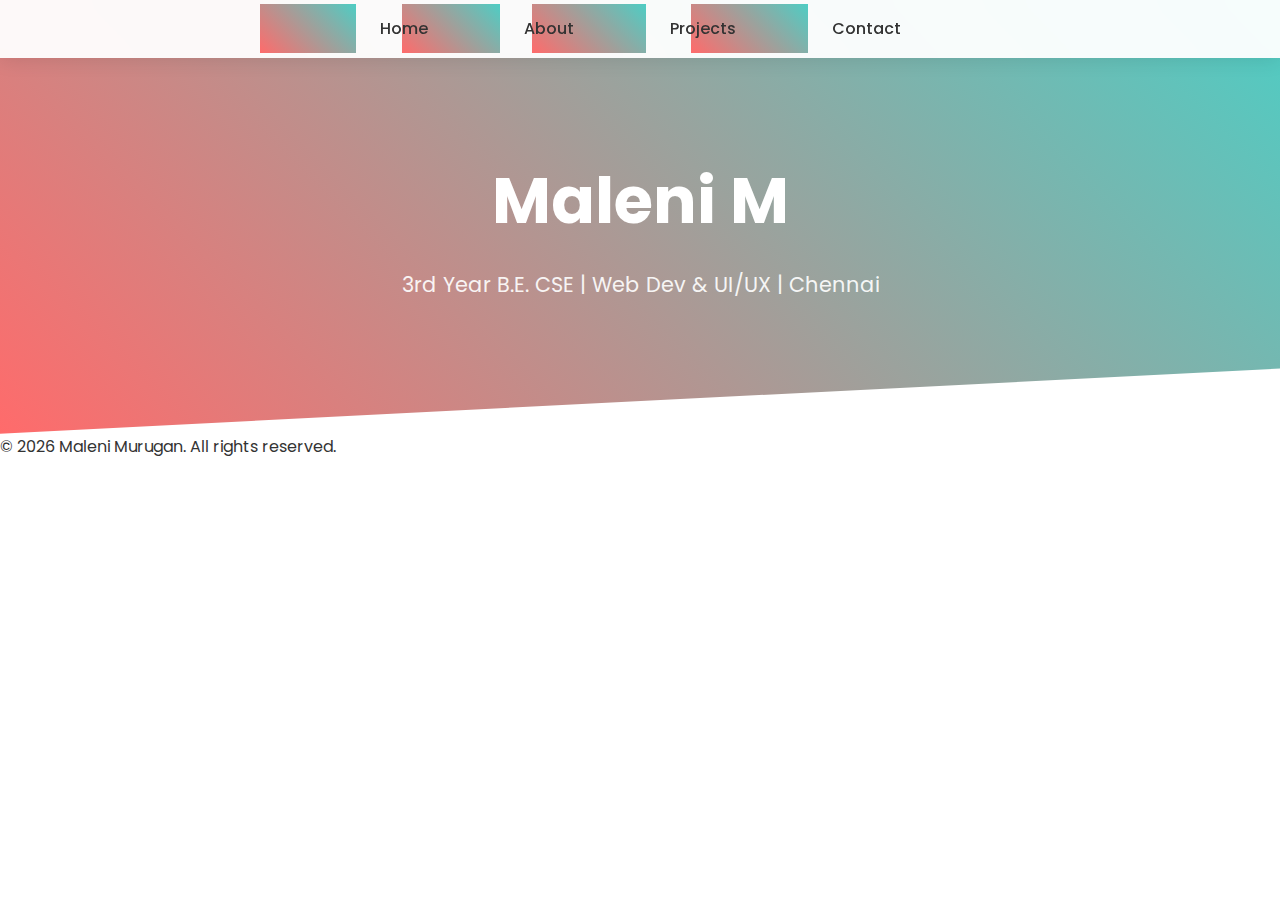
<file: exp-1-portfolio/index.html>
<!DOCTYPE html>
<html lang="en">
<head>
    <meta charset="UTF-8">
    <meta name="viewport" content="width=device-width, initial-scale=1.0">
    <title>Maleni M- Portfolio</title>
    <link rel="stylesheet" href="css/style.css">
</head>
<body>
    <header>
        <nav>
            <ul>
                <li><a href="index.html">Home</a></li>
                <li><a href="about.html">About</a></li>
                <li><a href="projects.html">Projects</a></li>
                <li><a href="contact.html">Contact</a></li>
            </ul>
        </nav>
    </header>
    <main>
        <section class="hero">
             <h1>Maleni M</h1>
            <p>3rd Year B.E. CSE | Web Dev & UI/UX | Chennai</p>
        </section>
    </main>
    <footer>&copy; 2026 Maleni Murugan. All rights reserved.</footer>
</body>
</html>
</file>
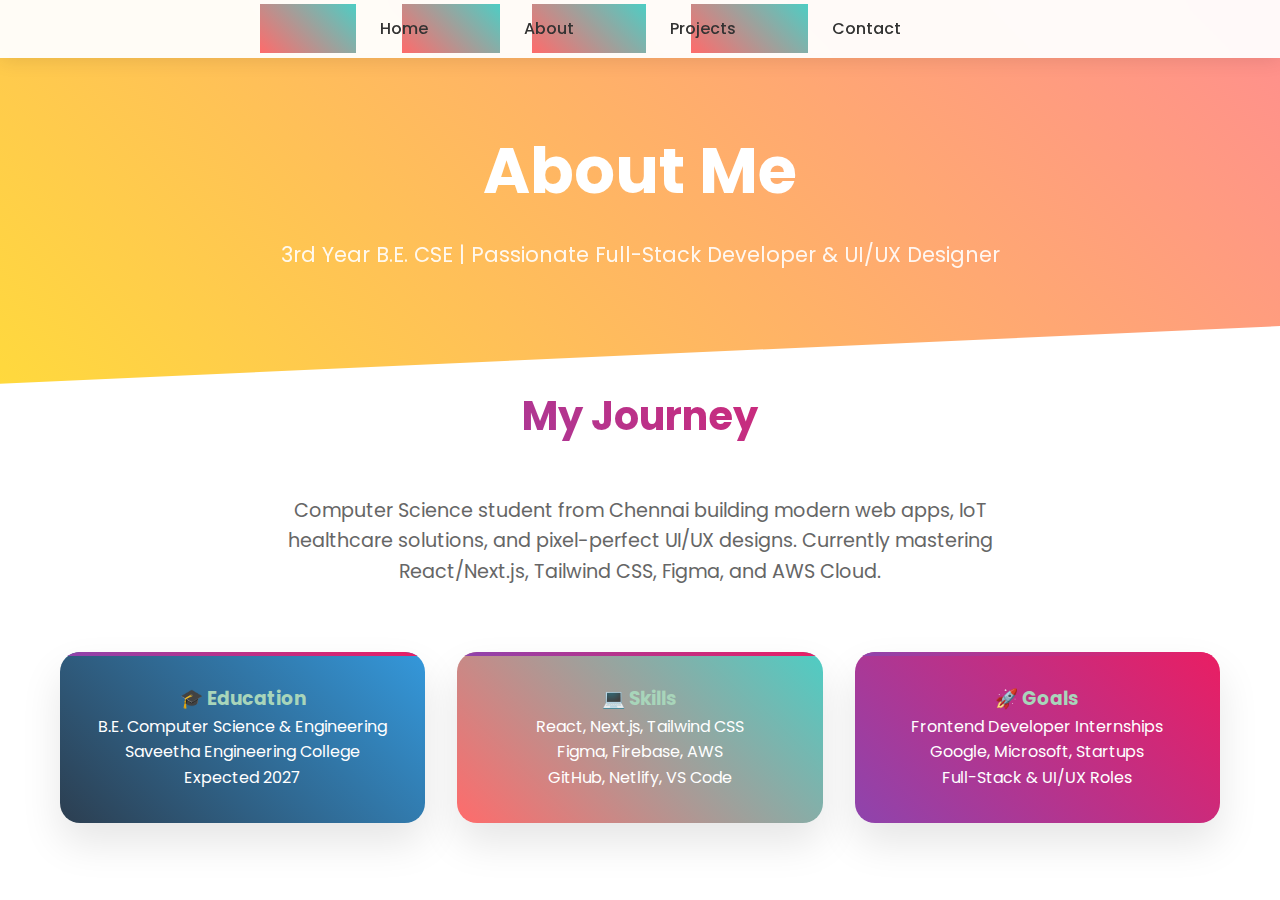
<file: exp-1-portfolio/about.html>
<!DOCTYPE html>
<html lang="en">
<head>
    <meta charset="UTF-8">
    <meta name="viewport" content="width=device-width, initial-scale=1.0">
    <title>About - Maleni M</title>
    <link rel="stylesheet" href="css/style.css">
</head>
<body>
    <nav>
        <ul>
            <li><a href="index.html">Home</a></li>
            <li><a href="about.html">About</a></li>
            <li><a href="projects.html">Projects</a></li>
            <li><a href="contact.html">Contact</a></li>
        </ul>
    </nav>

    <section class="hero" style="background: var(--secondary-gradient); padding: 120px 20px 80px;">
        <h1>About Me</h1>
        <p>3rd Year B.E. CSE | Passionate Full-Stack Developer & UI/UX Designer</p>
    </section>

    <section class="container">
        <div style="max-width: 800px; margin: 0 auto; text-align: center;">
            <h2 style="background: var(--purple-gradient); -webkit-background-clip: text; -webkit-text-fill-color: transparent;">My Journey</h2>
            <p style="font-size: 1.2rem; color: #666; margin-bottom: 2rem;">
                Computer Science student from Chennai building modern web apps, IoT healthcare solutions, and pixel-perfect UI/UX designs. 
                Currently mastering React/Next.js, Tailwind CSS, Figma, and AWS Cloud.
            </p>
        </div>

        <div style="display: grid; grid-template-columns: repeat(auto-fit, minmax(300px, 1fr)); gap: 2rem; margin-top: 4rem;">
            <div class="project-card" style="background: var(--dark-gradient); color: white; text-align: center; padding: 2rem;">
                <h3 style="color: #A8D5BA;">🎓 Education</h3>  <!-- Changed from #FFD93D -->
                <p>B.E. Computer Science & Engineering<br>Saveetha Engineering College<br>Expected 2027</p>
            </div>
            <div class="project-card" style="background: var(--primary-gradient); color: white; text-align: center; padding: 2rem;">
                <h3 style="color: #A8D5BA;">💻 Skills</h3>     <!-- Changed from #FFD93D -->
                <p>React, Next.js, Tailwind CSS<br>Figma, Firebase, AWS<br>GitHub, Netlify, VS Code</p>
            </div>
            <div class="project-card" style="background: var(--purple-gradient); color: white; text-align: center; padding: 2rem;">
                <h3 style="color: #A8D5BA;">🚀 Goals</h3>      <!-- Changed from #FFD93D -->
                <p>Frontend Developer Internships<br>Google, Microsoft, Startups<br>Full-Stack & UI/UX Roles</p>
            </div>
        </div>
    </section>

    <script>
        window.addEventListener('scroll', () => {
            document.querySelector('nav').classList.toggle('scrolled', window.scrollY > 50);
        });
    </script>
</body>
</html>
</file>
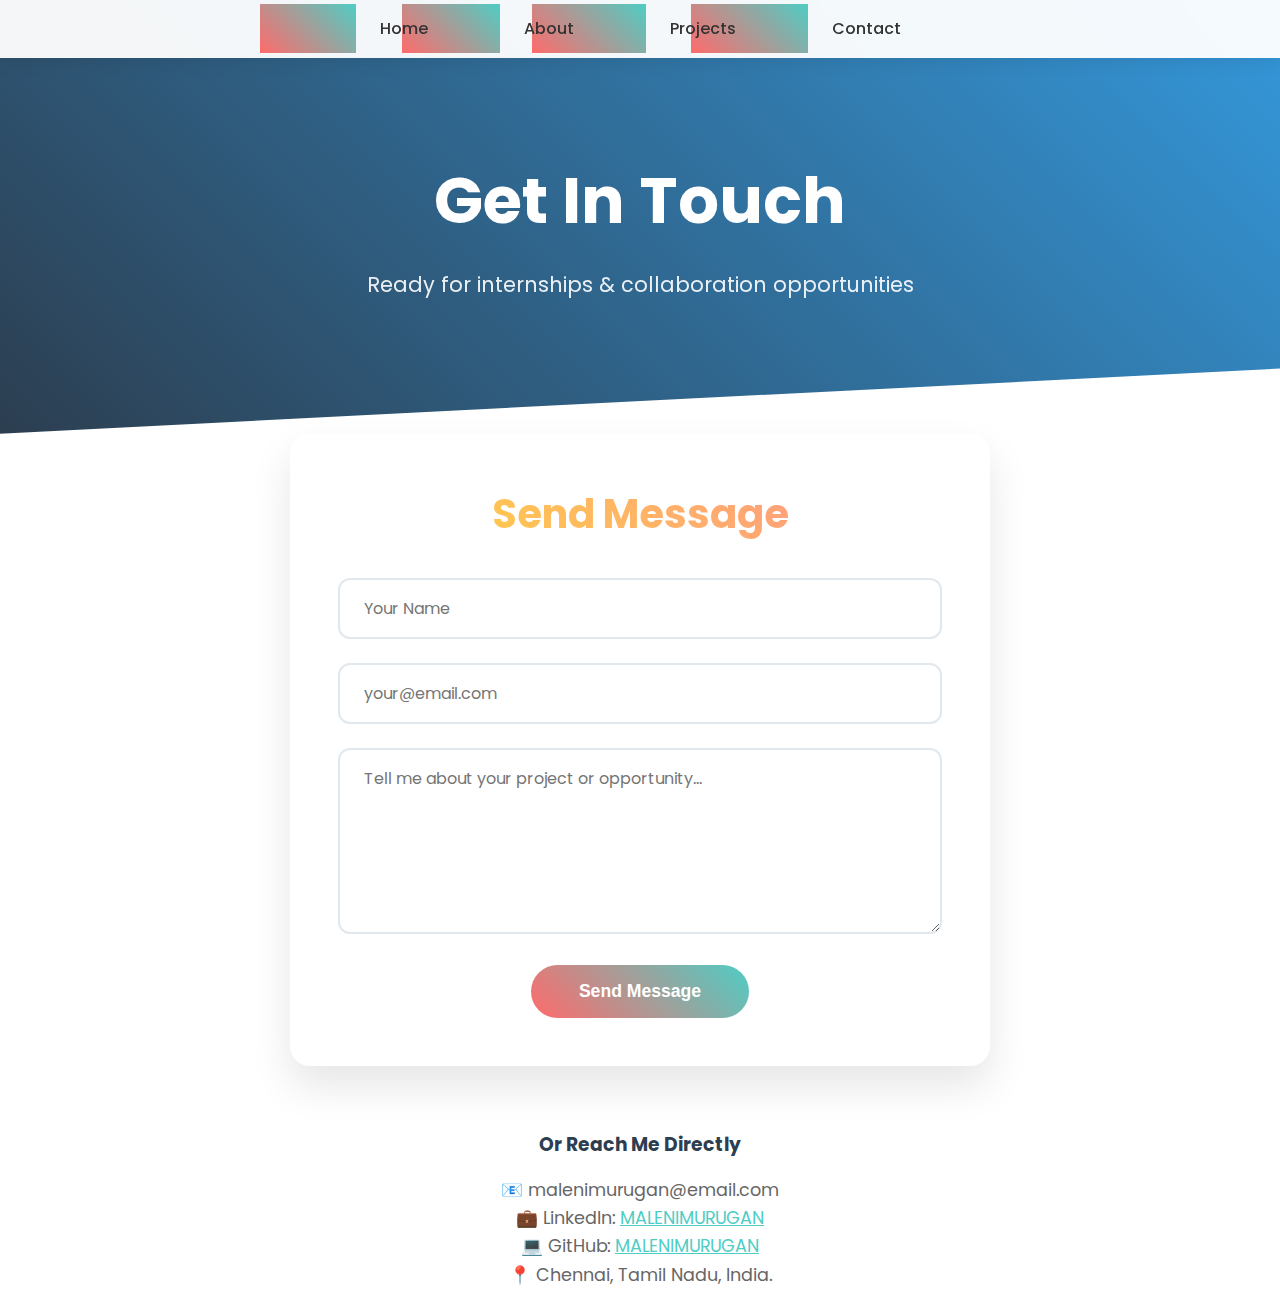
<file: exp-1-portfolio/contact.html>
<!DOCTYPE html>
<html lang="en">
<head>
    <meta charset="UTF-8">
    <meta name="viewport" content="width=device-width, initial-scale=1.0">
    <title>Contact - Maleni Murugan</title>
    <link rel="stylesheet" href="css/style.css">
</head>
<body>
    <nav>
        <ul>
            <li><a href="index.html">Home</a></li>
            <li><a href="about.html">About</a></li>
            <li><a href="projects.html">Projects</a></li>
            <li><a href="contact.html">Contact</a></li>
        </ul>
    </nav>

    <section class="hero" style="background: var(--dark-gradient);">
        <h1>Get In Touch</h1>
        <p>Ready for internships & collaboration opportunities</p>
    </section>

    <section class="container">
        <div class="contact-form">
            <h2 style="text-align: center; margin-bottom: 2rem; color: #2c3e50;">Send Message</h2>
            <form>
                <div class="form-group">
                    <input type="text" placeholder="Your Name" required>
                </div>
                <div class="form-group">
                    <input type="email" placeholder="your@email.com" required>
                </div>
                <div class="form-group">
                    <textarea rows="6" placeholder="Tell me about your project or opportunity..." required></textarea>
                </div>
                <button type="submit" class="btn">Send Message</button>
            </form>
        </div>

        <div style="margin-top: 4rem; text-align: center;">
            <h3 style="color: #2c3e50; margin-bottom: 1rem;">Or Reach Me Directly</h3>
            <p style="font-size: 1.1rem; color: #666;">
                📧 malenimurugan@email.com<br>
                💼 LinkedIn: <a href="#" style="color: #4ECDC4;">MALENIMURUGAN</a><br>
                💻 GitHub: <a href="#" style="color: #4ECDC4;">MALENIMURUGAN</a><br>
                📍 Chennai, Tamil Nadu, India.
            </p>
        </div>
    </section>

    <script>
        window.addEventListener('scroll', () => {
            document.querySelector('nav').classList.toggle('scrolled', window.scrollY > 50);
        });
    </script>
</body>
</html>
</file>
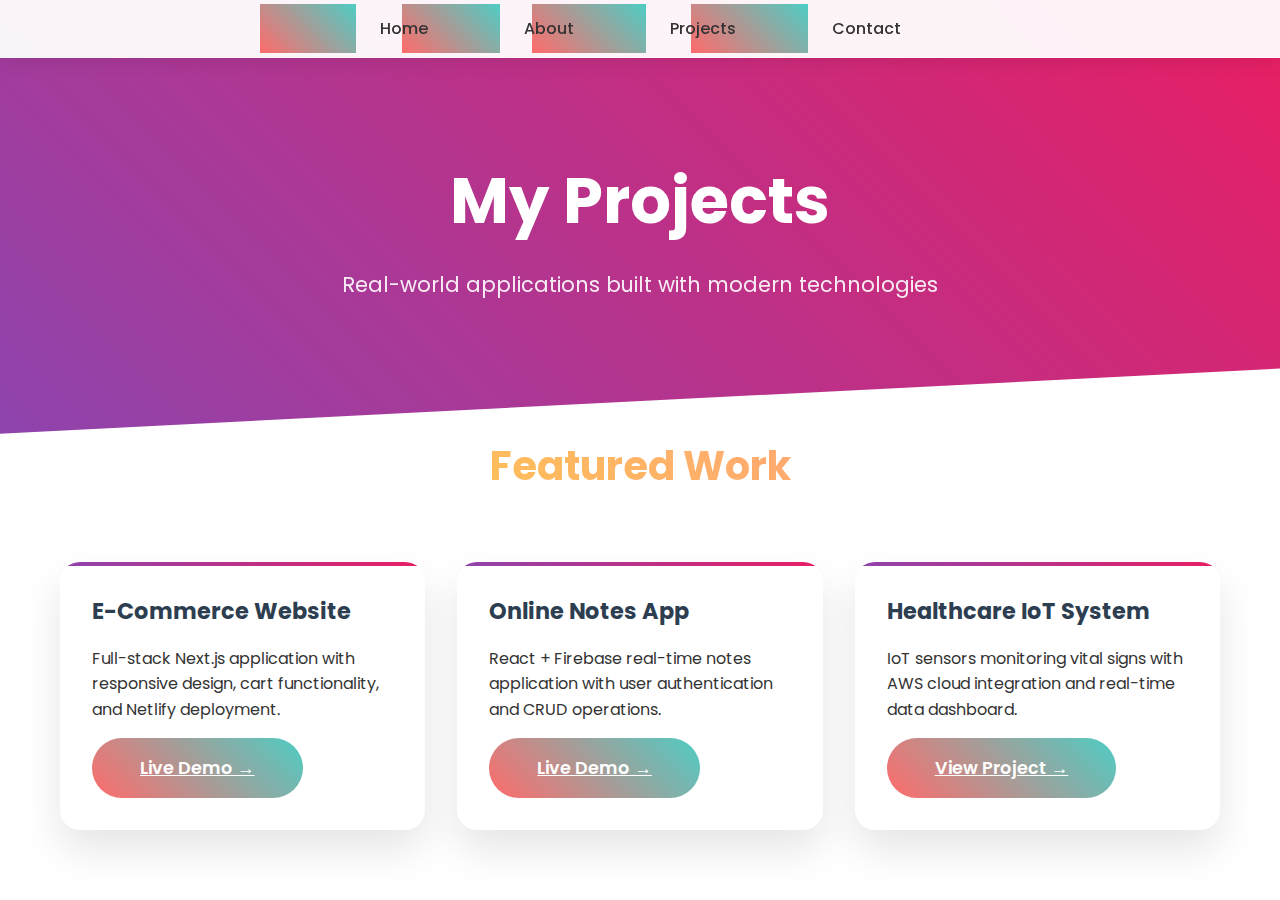
<file: exp-1-portfolio/projects.html>
<!DOCTYPE html>
<html lang="en">
<head>
    <meta charset="UTF-8">
    <meta name="viewport" content="width=device-width, initial-scale=1.0">
    <title>Projects - Maleni M</title>
    <link rel="stylesheet" href="css/style.css">
</head>
<body>
    <nav>
        <ul>
            <li><a href="index.html">Home</a></li>
            <li><a href="about.html">About</a></li>
            <li><a href="projects.html">Projects</a></li>
            <li><a href="contact.html">Contact</a></li>
        </ul>
    </nav>

    <section class="hero" style="background: var(--purple-gradient);">
        <h1>My Projects</h1>
        <p>Real-world applications built with modern technologies</p>
    </section>

    <section class="container">
        <h2 style="text-align: center; margin-bottom: 4rem;">Featured Work</h2>
        <div class="projects-grid">
            <div class="project-card">
                <div class="card-content">
                    <h3>E-Commerce Website</h3>
                    <p>Full-stack Next.js application with responsive design, cart functionality, and Netlify deployment.</p>
                    <a href="#" class="btn" style="margin-top: 1rem; display: inline-block;">Live Demo →</a>
                </div>
            </div>

            <div class="project-card">
                <div class="card-content">
                    <h3>Online Notes App</h3>
                    <p>React + Firebase real-time notes application with user authentication and CRUD operations.</p>
                    <a href="#" class="btn" style="margin-top: 1rem; display: inline-block;">Live Demo →</a>
                </div>
            </div>

            <div class="project-card">
                <div class="card-content">
                    <h3>Healthcare IoT System</h3>
                    <p>IoT sensors monitoring vital signs with AWS cloud integration and real-time data dashboard.</p>
                    <a href="#" class="btn" style="margin-top: 1rem; display: inline-block;">View Project →</a>
                </div>
            </div>
        </div>
    </section>

    <script>
        window.addEventListener('scroll', () => {
            document.querySelector('nav').classList.toggle('scrolled', window.scrollY > 50);
        });
    </script>
</body>
</html>
</file>
<file: exp-1-portfolio/css/style.css>
@import url('https://fonts.googleapis.com/css2?family=Poppins:wght@300;400;600;700&display=swap');

* { margin: 0; padding: 0; box-sizing: border-box; }
body { 
    font-family: 'Poppins', sans-serif; 
    line-height: 1.6; 
    color: #333; 
    overflow-x: hidden;
}

:root {
    --primary-gradient: linear-gradient(45deg, #FF6B6B, #4ECDC4);
    --secondary-gradient: linear-gradient(45deg, #FFD93D, #FF8E8E);
    --dark-gradient: linear-gradient(45deg, #2C3E50, #3498DB);
    --purple-gradient: linear-gradient(45deg, #8E44AD, #E91E63);
}

/* Navigation */
nav { 
    background: rgba(255,255,255,0.95); 
    backdrop-filter: blur(10px); 
    position: fixed; 
    width: 100%; 
    top: 0; 
    z-index: 1000; 
    box-shadow: 0 2px 20px rgba(0,0,0,0.1);
    transition: all 0.3s ease;
}
nav.scrolled { background: rgba(255,255,255,0.98); box-shadow: 0 4px 30px rgba(0,0,0,0.2); }
nav ul { 
    display: flex; 
    justify-content: center; 
    list-style: none; 
    padding: 1rem 0; 
}
nav li { margin: 0 1.5rem; }
nav a { 
    color: #333; 
    text-decoration: none; 
    padding: 0.8rem 1.5rem; 
    border-radius: 50px; 
    font-weight: 500; 
    transition: all 0.3s ease;
    position: relative;
    overflow: hidden;
}
nav a::before {
    content: ''; 
    position: absolute; 
    top: 0; left: -100%; 
    width: 100%; height: 100%; 
    background: var(--primary-gradient); 
    transition: left 0.3s;
    z-index: -1;
}
nav a:hover::before { left: 0; }
nav a:hover { color: white; transform: translateY(-2px); }

/* Hero Section */
.hero { 
    background: var(--primary-gradient); 
    color: white; 
    text-align: center; 
    padding: 150px 20px 100px; 
    clip-path: polygon(0 0, 100% 0, 100% 85%, 0 100%);
}
.hero h1 { 
    font-size: clamp(2.5rem, 5vw, 4rem); 
    margin-bottom: 1rem; 
    animation: fadeInUp 1s ease;
}
.hero p { 
    font-size: 1.3rem; 
    margin-bottom: 2rem; 
    opacity: 0.9;
    animation: fadeInUp 1s ease 0.2s both;
}
.profile-img { 
    width: 200px; height: 200px; 
    border-radius: 50%; 
    border: 5px solid rgba(255,255,255,0.3); 
    box-shadow: 0 20px 40px rgba(0,0,0,0.3);
    animation: float 3s ease-in-out infinite;
}

/* Sections */
.container { max-width: 1200px; margin: 0 auto; padding: 0 20px; }
section { padding: 100px 0; }
h2 { 
    font-size: 2.5rem; 
    text-align: center; 
    margin-bottom: 3rem; 
    background: var(--secondary-gradient); 
    -webkit-background-clip: text; 
    -webkit-text-fill-color: transparent; 
    background-clip: text;
}

/* Projects Grid */
.projects-grid { 
    display: grid; 
    grid-template-columns: repeat(auto-fit, minmax(350px, 1fr)); 
    gap: 2rem; 
}
.project-card { 
    background: white; 
    border-radius: 20px; 
    overflow: hidden; 
    box-shadow: 0 20px 40px rgba(0,0,0,0.1); 
    transition: all 0.4s cubic-bezier(0.175, 0.885, 0.32, 1.275);
    position: relative;
}
.project-card::before {
    content: ''; 
    position: absolute; 
    top: 0; left: 0; 
    right: 0; height: 4px; 
    background: var(--purple-gradient);
}
.project-card:hover { 
    transform: translateY(-15px) scale(1.02); 
    box-shadow: 0 30px 60px rgba(0,0,0,0.2);
}
.project-img { 
    width: 100%; 
    height: 220px; 
    object-fit: cover; 
    transition: transform 0.4s ease;
}
.project-card:hover .project-img { transform: scale(1.1); }
.card-content { padding: 2rem; }
.card-content h3 { color: #2c3e50; margin-bottom: 1rem; font-size: 1.4rem; }

/* Contact Form */
.contact-form { 
    max-width: 700px; 
    margin: 0 auto; 
    background: white; 
    padding: 3rem; 
    border-radius: 20px; 
    box-shadow: 0 20px 40px rgba(0,0,0,0.1);
}
.form-group { margin-bottom: 1.5rem; }
.form-group input, .form-group textarea { 
    width: 100%; 
    padding: 1rem 1.5rem; 
    border: 2px solid #e1e8ed; 
    border-radius: 12px; 
    font-family: inherit; 
    transition: all 0.3s ease;
    font-size: 1rem;
}
.form-group input:focus, .form-group textarea:focus { 
    outline: none; 
    border-color: #4ECDC4; 
    box-shadow: 0 0 0 3px rgba(78, 205, 196, 0.1);
}
.btn { 
    background: var(--primary-gradient); 
    color: white; 
    padding: 1rem 3rem; 
    border: none; 
    border-radius: 50px; 
    font-size: 1.1rem; 
    font-weight: 600; 
    cursor: pointer; 
    transition: all 0.3s ease;
    display: block; margin: 0 auto;
}
.btn:hover { transform: translateY(-3px); box-shadow: 0 10px 25px rgba(255,107,107,0.4); }

/* Animations */
@keyframes fadeInUp { from { opacity: 0; transform: translateY(30px); } to { opacity: 1; transform: translateY(0); } }
@keyframes float { 0%, 100% { transform: translateY(0px); } 50% { transform: translateY(-10px); } }

/* Responsive */
@media (max-width: 768px) { 
    nav ul { flex-direction: column; padding: 1.5rem 0; } 
    .hero { padding: 120px 20px 80px; } 
}
</file>
